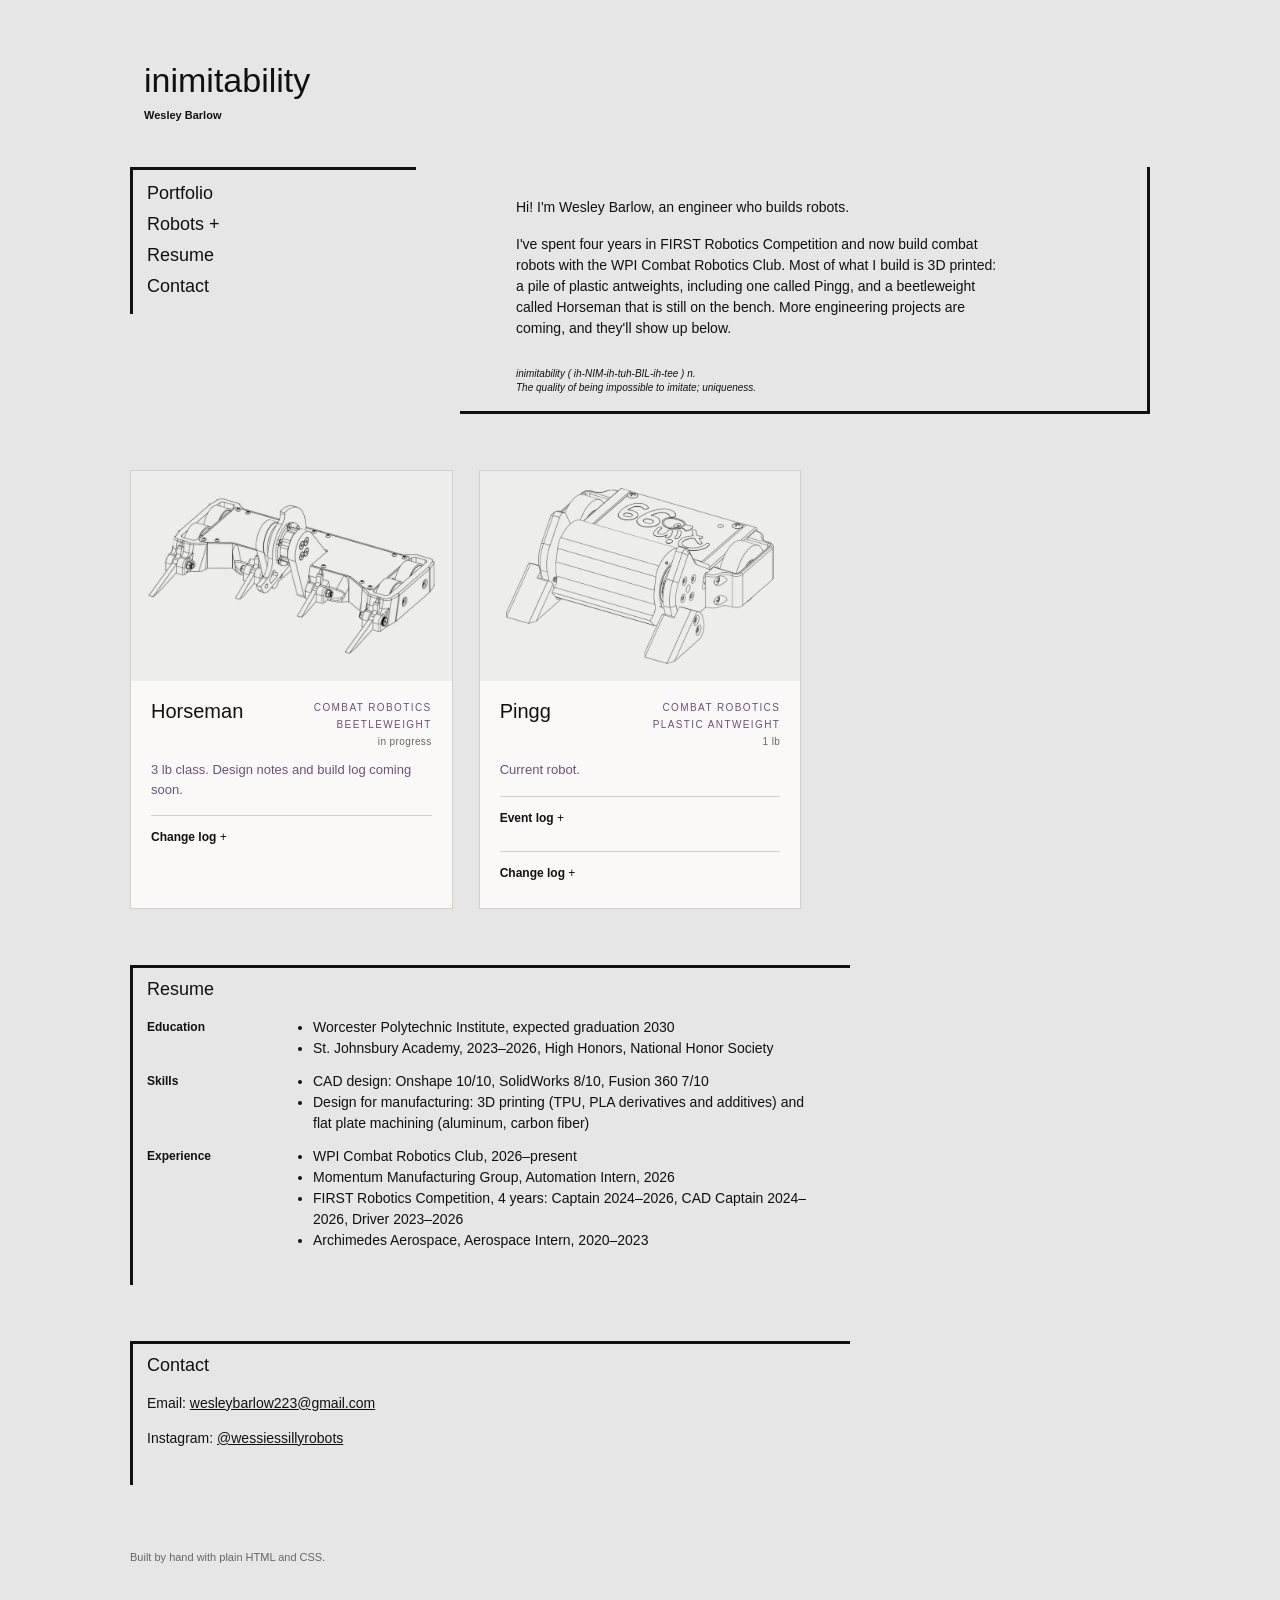
<file: index.html>
<!DOCTYPE html>
<html lang="en">
<head>
  <meta charset="utf-8">
  <meta name="viewport" content="width=device-width, initial-scale=1">
  <title>inimitability | Wesley Barlow</title>
  <meta name="description" content="Combat robotics and engineering projects by Wesley Barlow.">
  <style>
/* ------------------------------------------------------------
   Colors and sizes live here so they are easy to tweak.
   ------------------------------------------------------------ */
:root {
  --bg: #e6e6e6;        /* page background */
  --ink: #111;          /* text and borders */
  --muted: #666;        /* small gray text */
  --card: #faf9f7;      /* card body */
  --card-img: #ededec;  /* band behind the drawings */
  --card-line: #d0d0d0; /* thin card outline */
  --accent: #67527f;    /* tags and card links */
  --border: 3px solid var(--ink);
  --gap: 44px;
}

* { box-sizing: border-box; }

html { scroll-behavior: smooth; }

body {
  margin: 0;
  background: var(--bg);
  color: var(--ink);
  font-family: Helvetica, Arial, sans-serif;
  font-size: 14px;
  line-height: 1.5;
}

.wrap {
  max-width: 1060px;
  margin: 0 auto;
  padding: 60px 20px 80px;
}

a { color: inherit; }
a:focus-visible,
summary:focus-visible {
  outline: 2px solid var(--accent);
  outline-offset: 3px;
}

/* ---------- header ---------- */
.top {
  display: flex;
  gap: var(--gap);
}

.title-box {
  flex: 1;
  padding: 0 14px;
}

.title-box h1 {
  margin: 0;
  font-size: 34px;
  font-weight: 400;
  line-height: 1.2;
}

.title-box .name {
  margin: 6px 0 0;
  font-size: 11px;
  font-weight: 700;
}

/* ---------- nav + intro ---------- */
.layout {
  display: grid;
  grid-template-columns: 286px 1fr;
  gap: var(--gap);
  margin-top: var(--gap);
  align-items: start;
}

.side {
  border-left: var(--border);
  border-top: var(--border);
  padding: 8px 14px 12px;
  font-size: 18px;
}

.side a,
.side summary {
  display: block;
  padding: 2px 0;
  text-decoration: none;
  cursor: pointer;
}

.side a:hover,
.side summary:hover { text-decoration: underline; }

.side summary { list-style: none; }
.side summary::-webkit-details-marker { display: none; }
.side summary::after { content: " +"; }
.side details[open] summary::after { content: " \2212"; }

.side .sub a {
  font-size: 14px;
  padding: 2px 0 2px 14px;
}

.intro {
  border-right: var(--border);
  border-bottom: var(--border);
  padding: 30px 26px 16px 56px;
}

.intro p { margin: 0 0 16px; max-width: 62ch; }

.definition {
  margin-top: 28px;
  font-size: 10px;
  line-height: 1.4;
  font-style: italic;
}
.definition p { margin: 0; }

/* ---------- portfolio grid ---------- */
.portfolio {
  margin-top: 56px;
  display: grid;
  grid-template-columns: repeat(auto-fill, minmax(290px, 1fr));
  gap: 26px;
}

.card {
  background: var(--card);
  border: 1px solid var(--card-line);
  display: flex;
  flex-direction: column;
  scroll-margin-top: 24px;
}

.card-img {
  height: 210px;
  background: var(--card-img);
  display: flex;
  align-items: center;
  justify-content: center;
  padding: 10px;
}

.card-img img {
  max-width: 100%;
  max-height: 100%;
  object-fit: contain;
  mix-blend-mode: multiply; /* lets the white drawing background blend into the gray */
}

.card-img .placeholder {
  color: var(--muted);
  font-size: 12px;
  border: 1px dashed #aaa;
  padding: 40px 24px;
  text-align: center;
}

/* hover wipe: a robot photo sits behind its CAD drawing. On hover, a clipping
   rectangle over the CAD image shrinks from the right, wiping it away to
   reveal the photo underneath. */
.card-img.wipe { position: relative; }

.card-img.wipe img {
  position: absolute;
  inset: 0;
  width: 100%;
  height: 100%;
  box-sizing: border-box;
  padding: 10px;
  object-fit: contain;
}

.card-img.wipe .layer-photo {
  z-index: 1;
  mix-blend-mode: normal;
}

.card-img.wipe .layer-cad {
  z-index: 2;
  background: var(--card-img);
  mix-blend-mode: normal;
  clip-path: inset(0 0 0 0);
  transition: clip-path 0.7s linear;
}

.card-img.wipe:hover .layer-cad,
.card-img.wipe:focus-within .layer-cad {
  clip-path: inset(0 100% 0 0);
}

@media (prefers-reduced-motion: reduce) {
  .card-img.wipe .layer-cad { transition: none; }
}

.card-body {
  padding: 18px 20px 20px;
  display: grid;
  grid-template-columns: 1fr auto;
  gap: 6px 14px;
}

.card-body h3 {
  margin: 0;
  font-size: 20px;
  font-weight: 400;
  line-height: 1.25;
}

.meta {
  margin: 0;
  text-align: right;
  font-size: 10px;
  line-height: 1.7;
  letter-spacing: 0.14em;
  text-transform: uppercase;
  color: var(--accent);
}

.meta .status {
  display: block;
  letter-spacing: 0.04em;
  text-transform: none;
  color: var(--muted);
}

.card-note {
  grid-column: 1 / -1;
  margin: 4px 0 0;
  font-size: 13px;
  color: var(--accent);
}

/* ---------- resume + contact ---------- */
.section {
  margin-top: 56px;
  scroll-margin-top: 24px;
}

.section .box {
  border-left: var(--border);
  border-top: var(--border);
  padding: 8px 26px 22px 14px;
  max-width: 720px;
}

.section h2 {
  margin: 0 0 14px;
  font-size: 18px;
  font-weight: 400;
}

.resume-row {
  display: grid;
  grid-template-columns: 130px 1fr;
  gap: 4px 20px;
  margin: 0 0 12px;
}

.resume-row dt { font-weight: 700; font-size: 12px; padding-top: 1px; }
.resume-row dd { margin: 0; }

.resume-row ul { margin: 0; padding-left: 16px; }

.note {
  color: var(--muted);
  font-size: 12px;
}

.event-log {
  grid-column: 1 / -1;
  margin-top: 10px;
  padding-top: 12px;
  border-top: 1px solid var(--card-line);
}

.event-log summary {
  margin: 0 0 6px;
  font-size: 12px;
  font-weight: 700;
  cursor: pointer;
  list-style: none;
}

.event-log summary::-webkit-details-marker { display: none; }
.event-log summary::after { content: " +"; font-weight: 400; }
.event-log[open] summary::after { content: " \2212"; }
.event-log summary:hover { text-decoration: underline; }

.event-log ul {
  margin: 8px 0 0;
  padding-left: 16px;
}

.event-log li { margin-bottom: 6px; }

.event-name {
  display: block;
  font-size: 13px;
}

.event-notes {
  display: block;
  margin-top: 2px;
  font-size: 12px;
  color: var(--muted);
}

.event-notes + .event-notes { margin-top: 8px; }

.event-tag {
  margin-left: 6px;
  font-size: 10px;
  font-weight: 700;
  letter-spacing: 0.08em;
  text-transform: uppercase;
  color: var(--accent);
}

.event-log + .event-log {
  margin-top: 12px;
  padding-top: 12px;
}

footer {
  margin-top: 64px;
  font-size: 11px;
  color: var(--muted);
}

/* ---------- small screens ---------- */
@media (max-width: 760px) {
  .wrap { padding: 28px 16px 60px; }
  .top { gap: 16px; }
  .title-box h1 { font-size: 28px; }

  .layout { grid-template-columns: 1fr; gap: 28px; }
  .intro { padding: 22px 16px 14px 24px; }

  .resume-row { grid-template-columns: 1fr; gap: 0; }
}

@media (prefers-reduced-motion: reduce) {
  html { scroll-behavior: auto; }
}
</style>
</head>

<body>
<div class="wrap">

  <!-- ===== HEADER ===== -->
  <header class="top">
    <div class="title-box">
      <h1>inimitability</h1>
      <p class="name">Wesley Barlow</p>
    </div>
  </header>

  <!-- ===== NAV + INTRO ===== -->
  <div class="layout">
    <nav class="side" aria-label="Main">
      <a href="#portfolio">Portfolio</a>
      <details>
        <summary>Robots</summary>
        <div class="sub">
          <a href="#horseman">Horseman (beetleweight)</a>
          <a href="#pingg">Pingg (antweight)</a>
        </div>
      </details>
      <a href="#resume">Resume</a>
      <a href="#contact">Contact</a>
    </nav>

    <section class="intro">
      <p>Hi! I'm Wesley Barlow, an engineer who builds robots.</p>
      <p>I've spent four years in FIRST Robotics Competition and now build combat robots with the WPI Combat Robotics Club. Most of what I build is 3D printed: a pile of plastic antweights, including one called Pingg, and a beetleweight called Horseman that is still on the bench. More engineering projects are coming, and they'll show up below.</p>

      <div class="definition">
        <p>inimitability ( <span>ih-NIM-ih-tuh-BIL-ih-tee</span> ) n.</p>
        <p>The quality of being impossible to imitate; uniqueness.</p>
      </div>
    </section>
  </div>

  <!-- ===== PORTFOLIO ===== -->
  <main id="portfolio" class="portfolio" aria-label="Portfolio">

    <!--
      HOW TO ADD A PROJECT:
      1. Copy one whole <article> ... </article> block below.
      2. Change the id, the title, the tags, the status and the note.
      3. For the image: the two robot drawings are built into this file. For a new image,
         either send it to Claude to embed, or upload it to an "images" folder in your repo
         and point the <img src="images/your-file.png"> at it.
      Newest projects go first.
      To add an entry to a robot's event log or change log, copy one <li> inside its
      "event-log" block (see Pingg), newest entry first.
      A robot with no log yet just leaves the "event-log" block out (see Horseman).
      To add a hover photo for a robot, give its "card-img" the class "wipe" and add a
      "layer-photo" <img> before the "layer-cad" <img> (see Pingg). A card with only a
      CAD image, no class and no second image, just shows that image with no hover effect.
      The event log and change log are click-to-open dropdowns (<details> elements). Copy either
      block the same way and add new entries at the top, newest first.
    -->

    <article class="card" id="horseman">
      <div class="card-img">
        <img src="[data-uri]" alt="CAD line drawing of Horseman, a beetleweight combat robot">
      </div>
      <div class="card-body">
        <h3>Horseman</h3>
        <p class="meta">Combat robotics<br>Beetleweight<span class="status">in progress</span></p>
        <p class="card-note">3 lb class. Design notes and build log coming soon.</p>

        <details class="event-log">
          <summary>Change log</summary>
          <ul>
            <li>
              <span class="event-name">11/05/26</span>
              <span class="event-notes">Changed. Every. Single. Bolt. To imperial to lower costs.</span>
            </li>
          </ul>
        </details>
      </div>
    </article>

<article class="card" id="pingg">
      <div class="card-img wipe" tabindex="0">
        <img class="layer-photo" src="[data-uri]" alt="Photo of Pingg, an antweight combat robot">
        <img class="layer-cad" src="[data-uri]" alt="CAD line drawing of Pingg, an antweight combat robot">
      </div>
      <div class="card-body">
        <h3>Pingg</h3>
        <p class="meta">Combat robotics<br>Plastic antweight<span class="status">1 lb</span></p>
        <p class="card-note">Current robot.</p>

        <details class="event-log">
          <summary>Event log</summary>
          <ul>
            <li>
              <span class="event-name">October CMARCC, Plastic Antweight Bracket: First Place, 3&ndash;0</span>
              <span class="event-notes">W via JD vs. Illegal Dorito<br>W via KO vs. Hivemind<br>W via JD vs. Hivemind</span>
              <span class="event-notes">Printing setting suboptimal, causing intermediate layer adhesion issues. Weapon proved effective with older settings. Otherwise a very successful second event.</span>
            </li>
            <li>
              <span class="event-name">WPI A Term Plastic Antweight Competition, Returners Bracket: 1&ndash;2</span>
              <span class="event-notes">Suboptimal nozzle temperature caused the drum to split, and an untuned drive caused oversteer in the first match. Overall, a successful proving event.</span>
            </li>
          </ul>
        </details>

        <details class="event-log">
          <summary>Change log</summary>
          <ul>
            <li>
              <span class="event-name">09/23/26</span>
              <span class="event-notes">Pre-event updates: urethane wheel molds, updated motor retention system.</span>
            </li>
            <li>
              <span class="event-name">09/22/26</span>
              <span class="event-notes">Updated print settings for lower speed, lower cooling, higher nozzle temp.</span>
            </li>
          </ul>
        </details>
      </div>
    </article>

      </main>

  <!-- ===== RESUME ===== -->
  <section id="resume" class="section">
    <div class="box">
      <h2>Resume</h2>

      <dl class="resume-row">
        <dt>Education</dt>
        <dd>
          <ul>
            <li>Worcester Polytechnic Institute, expected graduation 2030</li>
            <li>St. Johnsbury Academy, 2023&ndash;2026, High Honors, National Honor Society</li>
          </ul>
        </dd>
      </dl>

      <dl class="resume-row">
        <dt>Skills</dt>
        <dd>
          <ul>
            <li>CAD design: Onshape 10/10, SolidWorks 8/10, Fusion 360 7/10</li>
            <li>Design for manufacturing: 3D printing (TPU, PLA derivatives and additives) and flat plate machining (aluminum, carbon fiber)</li>
          </ul>
        </dd>
      </dl>

      <dl class="resume-row">
        <dt>Experience</dt>
        <dd>
          <ul>
            <li>WPI Combat Robotics Club, 2026&ndash;present</li>
            <li>Momentum Manufacturing Group, Automation Intern, 2026</li>
            <li>FIRST Robotics Competition, 4 years: Captain 2024&ndash;2026, CAD Captain 2024&ndash;2026, Driver 2023&ndash;2026</li>
            <li>Archimedes Aerospace, Aerospace Intern, 2020&ndash;2023</li>
          </ul>
        </dd>
      </dl>
    </div>
  </section>

  <!-- ===== CONTACT ===== -->
  <section id="contact" class="section">
    <div class="box">
      <h2>Contact</h2>
      <p>Email: <a href="mailto:wesleybarlow223@gmail.com">wesleybarlow223@gmail.com</a></p>
      <p>Instagram: <a href="https://www.instagram.com/wessiessillyrobots/" target="_blank" rel="noopener">@wessiessillyrobots</a></p>
    </div>
  </section>

  <footer>
    <p>Built by hand with plain HTML and CSS.</p>
  </footer>

</div>
</body>
</html>
</file>
